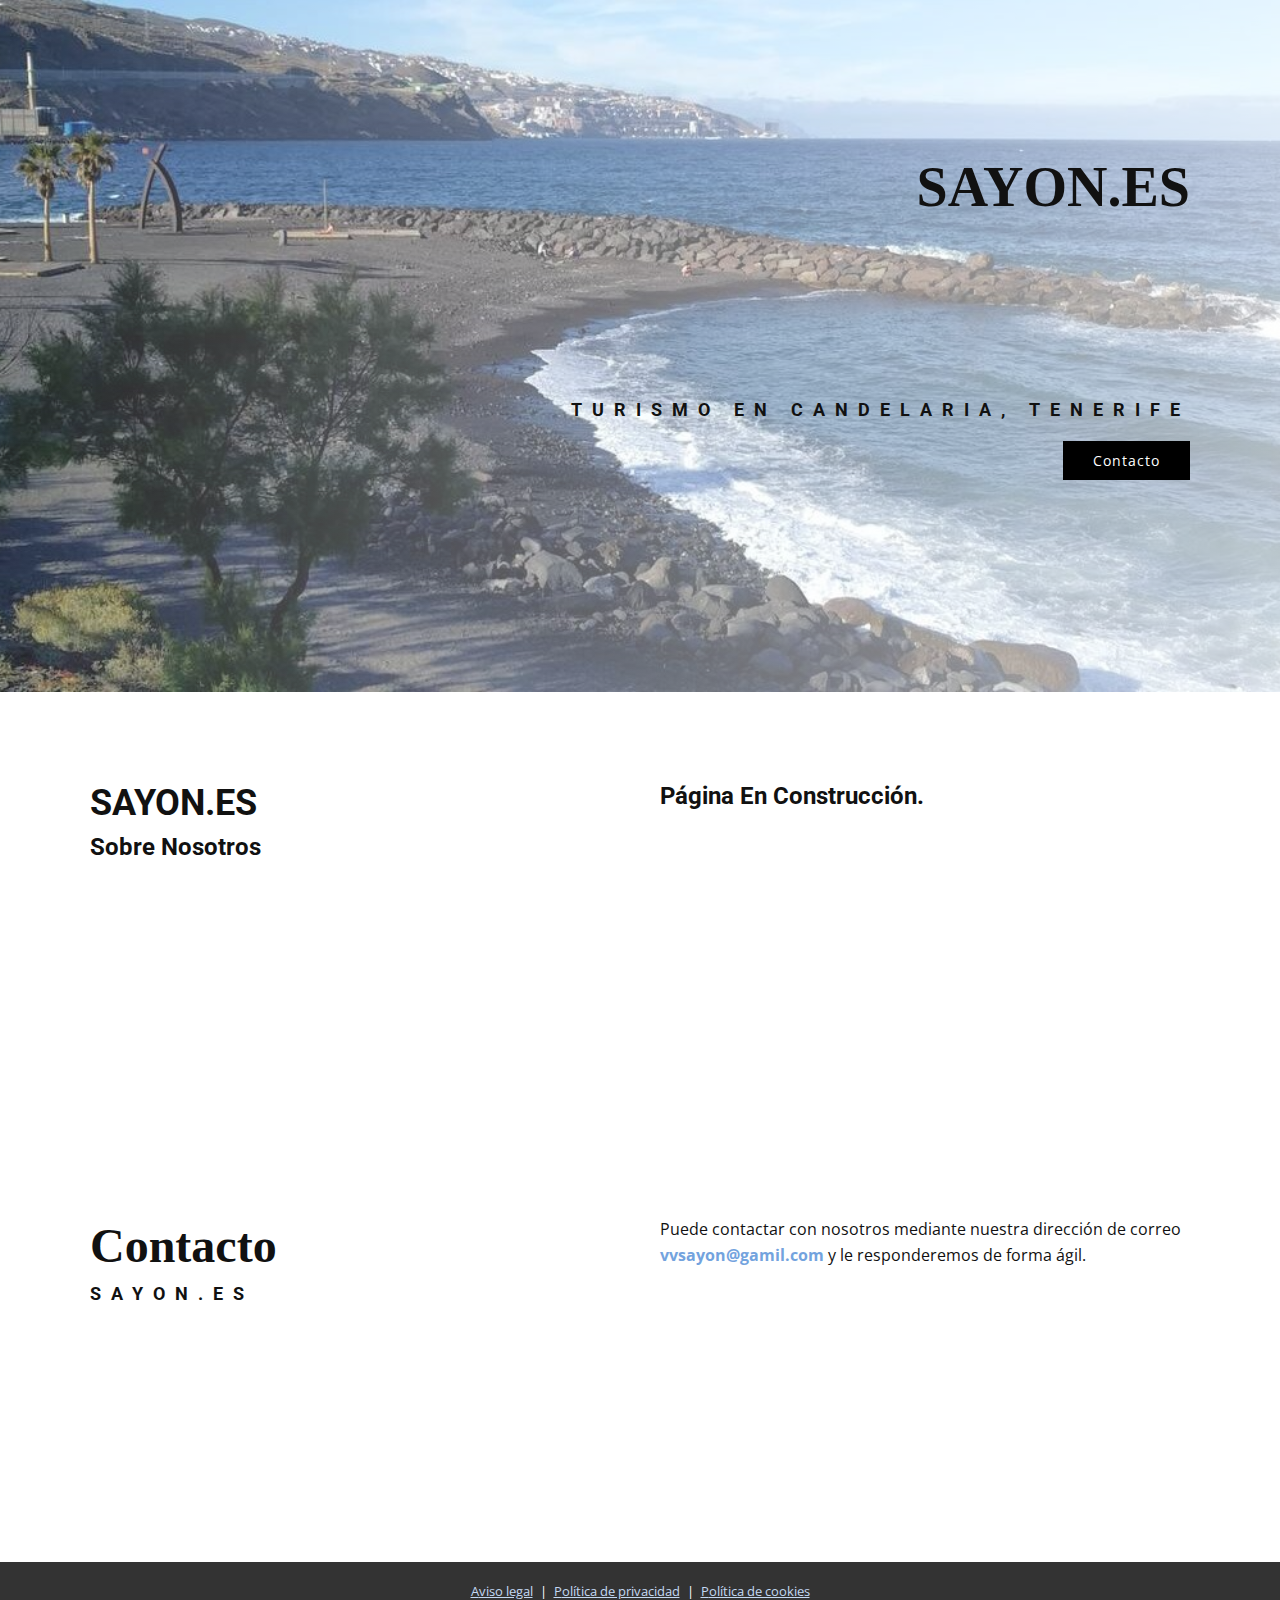
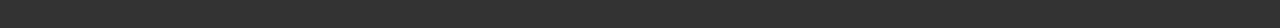
<file: index.html>
<!DOCTYPE html>
<html style="font-size: 16px;">
  <head>
    <meta name="viewport" content="width=device-width, initial-scale=1.0">
    <meta charset="utf-8">
    <meta name="keywords" content="Turismo Tenerife Candelaria"><!-- SEO !!!-->
    <meta name="description" content="Turismo Tenerife Candelaria"><!-- SEO !!!-->
    <meta name="page_type" content="np-template-header-footer-from-plugin">
    <title>SAYON.ES</title><!-- SEO !!!-->
    <link rel="icon" type="image/x-icon" href="images/favicon.ico">
    <link rel="stylesheet" href="css/main.css" media="screen">
    <link rel="stylesheet" href="css/section1.css" media="screen">
    <link rel="stylesheet" href="css/section2.css" media="screen">
    <link rel="stylesheet" href="css/section3.css" media="screen">
    <link rel="stylesheet" href="css/section4.css" media="screen">
    <link rel="stylesheet" href="css/section5.css" media="screen">
    <link rel="stylesheet" href="css/section6.css" media="screen">
    <link rel="stylesheet" href="css/section7.css" media="screen">
    <script class="u-script" type="text/javascript" src="js/jquery-1.9.1.min.js" defer=""></script>
    <script class="u-script" type="text/javascript" src="js/sayon.js" defer=""></script>
    <link id="u-theme-google-font" rel="stylesheet" href="https://fonts.googleapis.com/css?family=Roboto:100,100i,300,300i,400,400i,500,500i,700,700i,900,900i|Open+Sans:300,300i,400,400i,600,600i,700,700i,800,800i">
    <!-- link id="u-page-google-font" rel="stylesheet" href="https://fonts.googleapis.com/css?family=heading-font|text-font" -->
    
    <script type="application/ld+json">{
		"@context": "http://schema.org",
		"@type": "Organization",
		"name": "",
		"url": "https://lmcruza.github.io/sayon.es"
}</script>
    <meta property="og:title" content="SAYON">
    <meta property="og:type" content="website">
    <meta name="theme-color" content="#73a3de">
    <link rel="canonical" href="https://lmcruza.github.io/sayon.es">
    <meta property="og:url" content="https://lmcruza.github.io/sayon.es">
  
</head>
  <body class="u-body"> 
    <section class="u-clearfix u-image u-section-1" id="sec-2b37">
      <div class="u-clearfix u-sheet u-sheet-1">
        <div class="u-clearfix u-expanded-width u-layout-wrap u-layout-wrap-1">
          <div class="u-gutter-0 u-layout">
            <div class="u-layout-col">
              <div class="u-align-right u-container-style u-layout-cell u-left-cell u-right-cell u-size-30 u-layout-cell-1">
                <div class="u-container-layout u-valign-middle u-container-layout-1">
                  <h1 class="u-custom-font u-font-georgia u-text u-title u-text-1">SAYON.ES</h1>
                </div>
              </div>
              <div class="u-align-right u-container-style u-layout-cell u-left-cell u-right-cell u-size-30 u-layout-cell-2">
                <div class="u-container-layout u-valign-middle-md u-valign-middle-xl u-container-layout-2">
                  <h4 class="u-text u-text-2">TURISMO EN CANDELARIA, TENERIFE</h4>
                  <a href="#contact_section" class="u-black u-btn u-button-style u-btn-1">Contacto</a>
                </div>
              </div>
            </div>
          </div>
        </div>
      </div>
    </section>
    <section class="u-clearfix u-section-2" id="sec-eea3">
      <div class="u-clearfix u-sheet u-sheet-1">
        <div class="u-clearfix u-expanded-width u-layout-wrap u-layout-wrap-1">
          <div class="u-layout">
            <div class="u-layout-row">
              <div class="u-container-style u-layout-cell u-left-cell u-size-30 u-layout-cell-1">
                <div class="u-container-layout u-container-layout-1">
                  <h2 class="u-text u-text-1">SAYON.ES</h2>
                  <h4 class="u-text u-text-2">Sobre nosotros</h4>
                  <p class="u-text u-text-3">&nbsp;</p>
                </div>
              </div>
              <div class="u-container-style u-layout-cell u-right-cell u-size-30 u-layout-cell-2">
                <div class="u-container-layout u-container-layout-2">
                  <h4 class="u-text u-text-3">P&aacute;gina en construcci&oacute;n.</h4>
                </div>
              </div>
            </div>
          </div>
        </div>
      </div>
    </section>
    <section class="u-clearfix u-section-7" id="contact_section">
      <div class="u-clearfix u-sheet u-sheet-1">
        <div class="u-clearfix u-expanded-width u-layout-wrap u-layout-wrap-1">
          <div class="u-layout">
            <div class="u-layout-row">
              <div class="u-container-style u-layout-cell u-left-cell u-size-30 u-layout-cell-1">
                <div class="u-container-layout u-container-layout-1">
                  <h2 class="u-custom-font u-font-georgia u-text u-text-1">Contacto</h2>
                  <h4 class="u-text u-text-2">SAYON.ES</h4>
                </div>
              </div>
              <div class="u-container-style u-layout-cell u-right-cell u-size-30 u-layout-cell-2">
                <div class="u-container-layout u-container-layout-2">
                  <p class="u-text u-text-3">Puede contactar con nosotros mediante nuestra direcci&oacute;n de correo <a href="mailto:vvsayon@gamil.com"><b>vvsayon@gamil.com</b></a> y le responderemos de forma &aacute;gil.
                    <br><br><br>
                  </p>
<!--
                  <p class="u-text u-text-3">Tambi&eacute;n puede llamarnos a los siguientes tel&eacute;fonos <a href="tel:+34918643714"><b>918643714</b></a> &oacute; <a href="tel:+34644973376"><b>+34644973376</b></a> de lunes a viernes de 9:00 a 18:00.
-->
<!--
                  <h4 class="u-text u-text-4">BOOKING RANGES</h4>
                  <ul class="u-text u-text-5">
                    <li>7 night stay: from 3pm Friday or Monday to 10am the following Friday or Monday</li>
                    <li>4 night stay: from 3pm Monday to 10am Friday</li>
                    <li>3 night stay: from 3pm Friday to 10am Monday</li>
                  </ul>
                  <a href="#" class="u-black u-btn u-button-style u-btn-1">book now</a>
-->
                </div>
              </div>
            </div>
          </div>
        </div>
      </div>
    </section>

    <section class="u-backlink u-clearfix u-grey-80">
      <a class="u-link" href="aviso-legal.html" target="_blank">
        <span>Aviso legal</span>
      </a>
      <p class="u-text">
        <span>&nbsp;|&nbsp;</span>
      </p>
      <a class="u-link" href="politica-privacidad.html" target="_blank">
        <span>Pol&iacute;tica de privacidad</span>
      </a> 
      <p class="u-text">
        <span>&nbsp;|&nbsp;</span>
      </p>
      <a class="u-link" href="politica-cookies.html" target="_blank">
        <span>Pol&iacute;tica de cookies</span>
      </a>
    </section>

  </body>
</html>
</file>
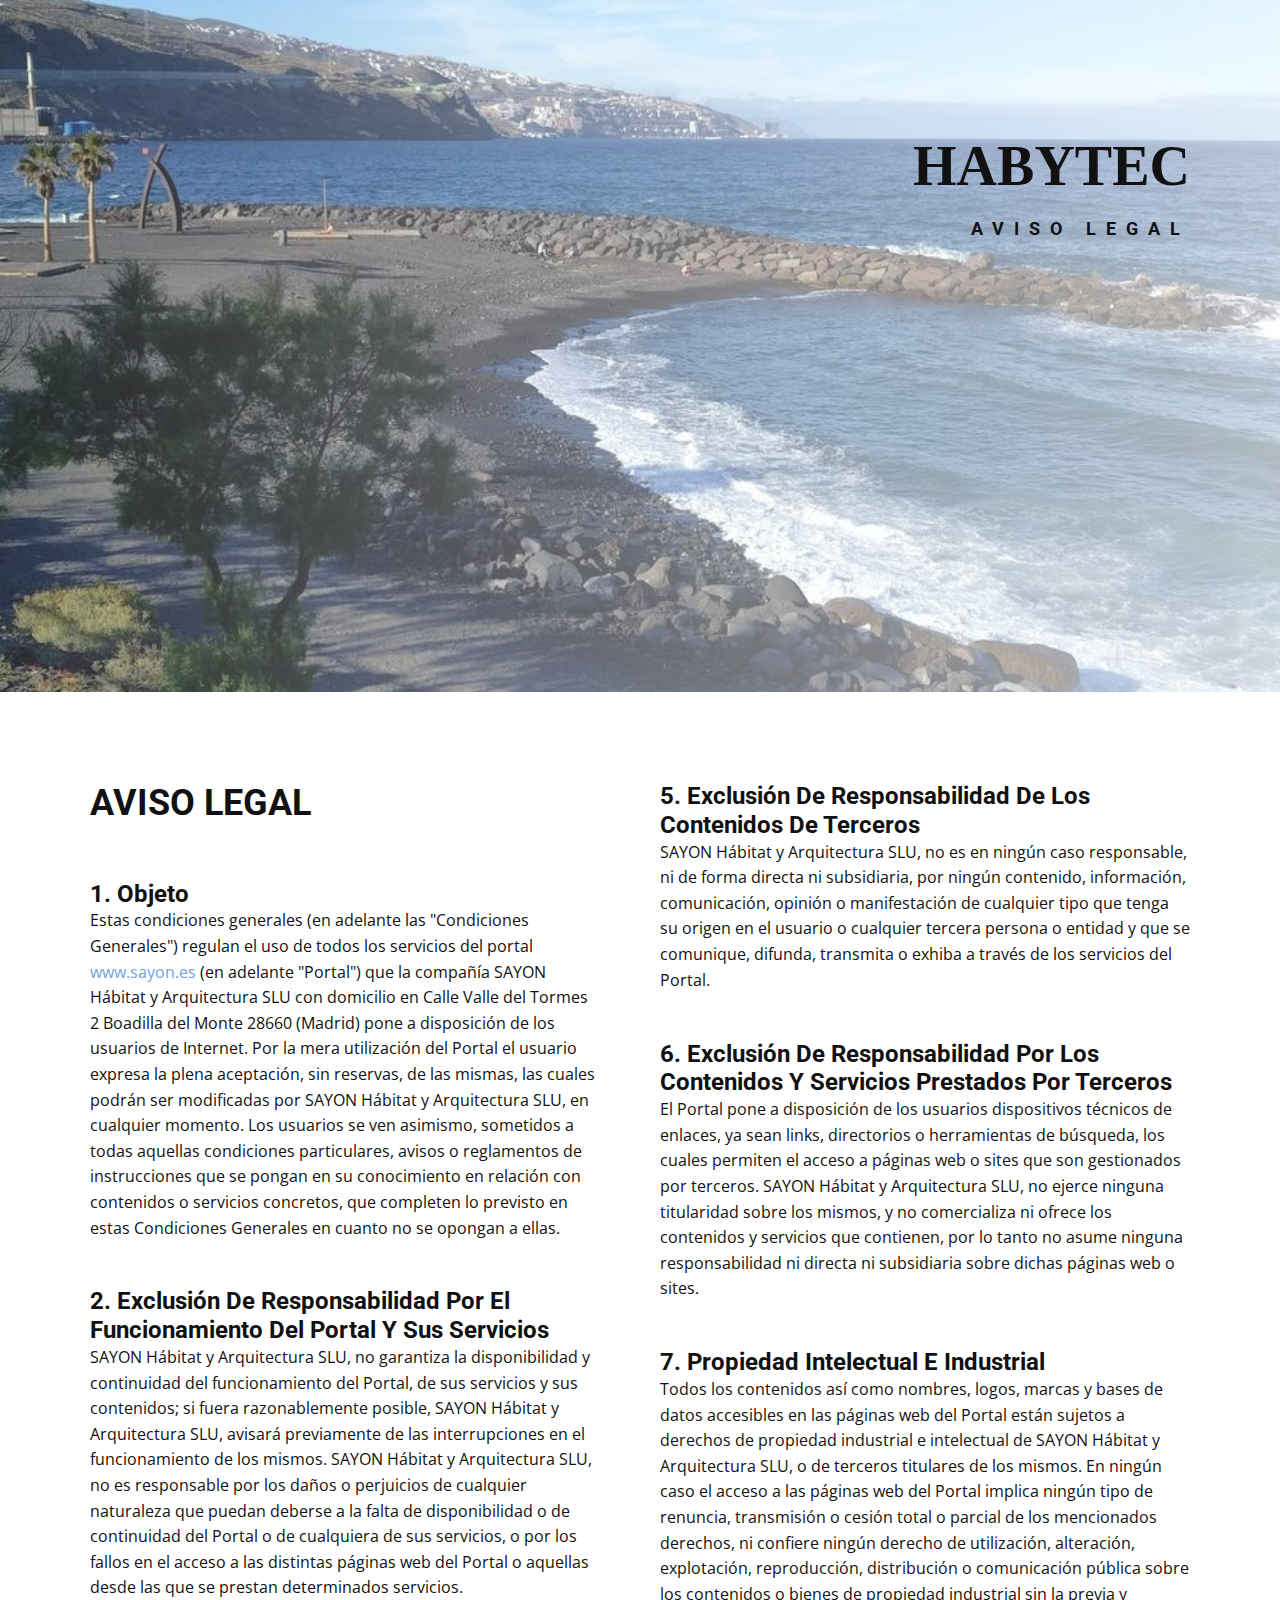
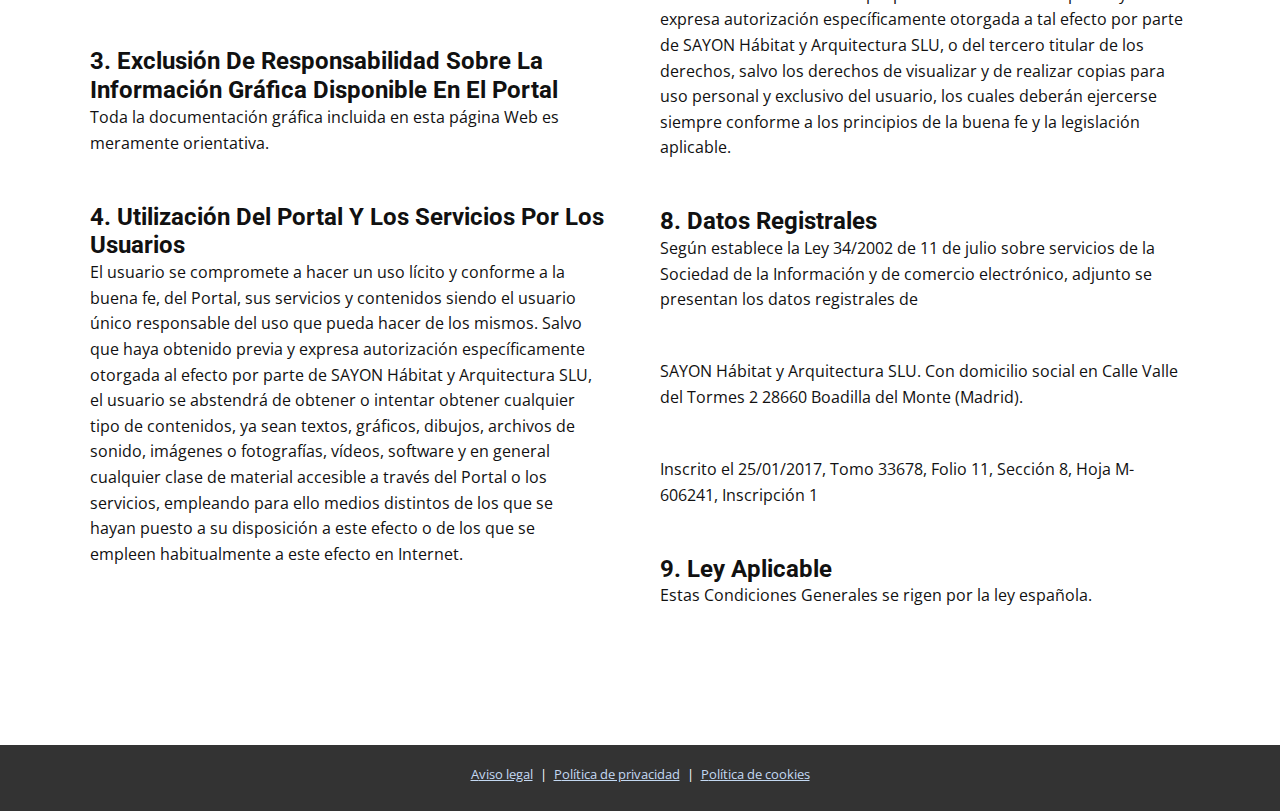
<file: aviso-legal.html>
<!DOCTYPE html>
<html style="font-size: 16px;">
  <head>
    <meta name="viewport" content="width=device-width, initial-scale=1.0">
    <meta charset="utf-8">
    <meta name="keywords" content="Located in the grounds of St Mawes Castle, Fort House, Cornwall, This place is special..., Contact Us">
    <meta name="description" content="">
    <meta name="page_type" content="np-template-header-footer-from-plugin">
    <title>SAYON - Aviso Legal</title>
    <link rel="icon" type="image/x-icon" href="images/favicon.ico">
    <link rel="stylesheet" href="css/main.css" media="screen">
    <link rel="stylesheet" href="css/section1.css" media="screen">
    <link rel="stylesheet" href="css/section2.css" media="screen">
    <link rel="stylesheet" href="css/section3.css" media="screen">
    <link rel="stylesheet" href="css/section4.css" media="screen">
    <link rel="stylesheet" href="css/section5.css" media="screen">
    <link rel="stylesheet" href="css/section6.css" media="screen">
    <link rel="stylesheet" href="css/section7.css" media="screen">
    <script class="u-script" type="text/javascript" src="js/jquery-1.9.1.min.js" defer=""></script>
    <script class="u-script" type="text/javascript" src="js/sayon.js" defer=""></script>
    <link id="u-theme-google-font" rel="stylesheet" href="https://fonts.googleapis.com/css?family=Roboto:100,100i,300,300i,400,400i,500,500i,700,700i,900,900i|Open+Sans:300,300i,400,400i,600,600i,700,700i,800,800i">
    <!-- link id="u-page-google-font" rel="stylesheet" href="https://fonts.googleapis.com/css?family=heading-font|text-font" -->
    
    <script type="application/ld+json">{
		"@context": "http://schema.org",
		"@type": "Organization",
		"name": "",
		"url": "https://lmcruza.github.io/sayon.es"
}</script>
    <meta property="og:title" content="SAYON">
    <meta property="og:type" content="website">
    <meta name="theme-color" content="#73a3de">
    <link rel="canonical" href="https://lmcruza.github.io/sayon.es">
    <meta property="og:url" content="https://lmcruza.github.io/sayon.es">
  
</head>
  <body class="u-body"> 
    <section class="u-clearfix u-image u-section-1" id="sec-2b37">
      <div class="u-clearfix u-sheet u-sheet-1">
        <div class="u-clearfix u-expanded-width u-layout-wrap u-layout-wrap-1">
          <div class="u-gutter-0 u-layout">
            <div class="u-layout-col">
              <div class="u-align-right u-container-style u-layout-cell u-left-cell u-right-cell u-size-30 u-layout-cell-1">
                <div class="u-container-layout u-valign-middle u-container-layout-1">
                  <h1 class="u-custom-font u-font-georgia u-text u-title u-text-1"><a href="https://lmcruza.github.io/sayon.es">HABYTEC</a>
                  </h1>
                  <h4 class="u-text u-text-2">Aviso Legal</h4>
                </div>
              </div>
            </div>
          </div>
        </div>
      </div>
    </section>
    <section class="u-clearfix u-section-2" id="sec-eea3">
      <div class="u-clearfix u-sheet u-sheet-1">
        <div class="u-clearfix u-expanded-width u-layout-wrap u-layout-wrap-1">
          <div class="u-layout">
            <div class="u-layout-row">
              <div class="u-container-style u-layout-cell u-left-cell u-size-30 u-layout-cell-1">
                <div class="u-container-layout u-container-layout-1">
                  <h2 class="u-text u-text-1">AVISO LEGAL</h2>
                  <p class="u-text u-text-2">&nbsp;</p>
                  <h4 class="u-text u-text-3">1. Objeto</h4>
                  <p class="u-text u-text-4">Estas condiciones generales (en adelante las "Condiciones Generales") regulan el uso de todos los servicios del portal <a href="www.sayon.es">www.sayon.es</a> (en adelante "Portal") que la compañía SAYON Hábitat y Arquitectura SLU con domicilio en Calle Valle del Tormes 2 Boadilla del Monte 28660 (Madrid) pone a disposición de los usuarios de Internet. Por la mera utilización del Portal el usuario expresa la plena aceptación, sin reservas, de las mismas, las cuales podrán ser modificadas por SAYON Hábitat y Arquitectura SLU, en cualquier momento. Los usuarios se ven asimismo, sometidos a todas aquellas condiciones particulares, avisos o reglamentos de instrucciones que se pongan en su conocimiento en relación con contenidos o servicios concretos, que completen lo previsto en estas Condiciones Generales en cuanto no se opongan a ellas.</p>
                  <p class="u-text u-text-2">&nbsp;</p>
                  <h4 class="u-text u-text-3">2. Exclusión de responsabilidad por el funcionamiento del portal y sus servicios</h4>
                  <p class="u-text u-text-4">SAYON Hábitat y Arquitectura SLU, no garantiza la disponibilidad y continuidad del funcionamiento del Portal, de sus servicios y sus contenidos; si fuera razonablemente posible, SAYON Hábitat y Arquitectura SLU, avisará previamente de las interrupciones en el funcionamiento de los mismos. SAYON Hábitat y Arquitectura SLU, no es responsable por los daños o perjuicios de cualquier naturaleza que puedan deberse a la falta de disponibilidad o de continuidad del Portal o de cualquiera de sus servicios, o por los fallos en el acceso a las distintas páginas web del Portal o aquellas desde las que se prestan determinados servicios.</p>
                  <p class="u-text u-text-2">&nbsp;</p>
                  <h4 class="u-text u-text-3">3. Exclusión de responsabilidad sobre la información gráfica disponible en el portal</h4>
                  <p class="u-text u-text-4">Toda la documentación gráfica incluida en esta página Web es meramente orientativa.</p>
                  <p class="u-text u-text-2">&nbsp;</p>
                  <h4 class="u-text u-text-3">4. Utilización del Portal y los servicios por los usuarios</h4>
                  <p class="u-text u-text-4">El usuario se compromete a hacer un uso lícito y conforme a la buena fe, del Portal, sus servicios y contenidos siendo el usuario único responsable del uso que pueda hacer de los mismos. Salvo que haya obtenido previa y expresa autorización específicamente otorgada al efecto por parte de SAYON Hábitat y Arquitectura SLU, el usuario se abstendrá de obtener o intentar obtener cualquier tipo de contenidos, ya sean textos, gráficos, dibujos, archivos de sonido, imágenes o fotografías, vídeos, software y en general cualquier clase de material accesible a través del Portal o los servicios, empleando para ello medios distintos de los que se hayan puesto a su disposición a este efecto o de los que se empleen habitualmente a este efecto en Internet.</p>
                </div>
              </div>
              <div class="u-container-style u-layout-cell u-right-cell u-size-30 u-layout-cell-2">
                <div class="u-container-layout u-container-layout-2">
                    <h4 class="u-text u-text-3">5. Exclusión de responsabilidad de los contenidos de Terceros</h4>
                    <p class="u-text u-text-4">SAYON Hábitat y Arquitectura SLU, no es en ningún caso responsable, ni de forma directa ni subsidiaria, por ningún contenido, información, comunicación, opinión o manifestación de cualquier tipo que tenga su origen en el usuario o cualquier tercera persona o entidad y que se comunique, difunda, transmita o exhiba a través de los servicios del Portal.</p>
                    <p class="u-text u-text-2">&nbsp;</p>
                    <h4 class="u-text u-text-3">6. Exclusión de responsabilidad por los contenidos y servicios prestados por Terceros</h4>
                    <p class="u-text u-text-4">El Portal pone a disposición de los usuarios dispositivos técnicos de enlaces, ya sean links, directorios o herramientas de búsqueda, los cuales permiten el acceso a páginas web o sites que son gestionados por terceros. SAYON Hábitat y Arquitectura SLU, no ejerce ninguna titularidad sobre los mismos, y no comercializa ni ofrece los contenidos y servicios que contienen, por lo tanto no asume ninguna responsabilidad ni directa ni subsidiaria sobre dichas páginas web o sites.</p>
                    <p class="u-text u-text-2">&nbsp;</p>
                    <h4 class="u-text u-text-3">7. Propiedad Intelectual e Industrial</h4>
                    <p class="u-text u-text-4">Todos los contenidos así como nombres, logos, marcas y bases de datos accesibles en las páginas web del Portal están sujetos a derechos de propiedad industrial e intelectual de SAYON Hábitat y Arquitectura SLU, o de terceros titulares de los mismos. En ningún caso el acceso a las páginas web del Portal implica ningún tipo de renuncia, transmisión o cesión total o parcial de los mencionados derechos, ni confiere ningún derecho de utilización, alteración, explotación, reproducción, distribución o comunicación pública sobre los contenidos o bienes de propiedad industrial sin la previa y expresa autorización específicamente otorgada a tal efecto por parte de SAYON Hábitat y Arquitectura SLU, o del tercero titular de los derechos, salvo los derechos de visualizar y de realizar copias para uso personal y exclusivo del usuario, los cuales deberán ejercerse siempre conforme a los principios de la buena fe y la legislación aplicable.</p>
                    <p class="u-text u-text-2">&nbsp;</p>
                    <h4 class="u-text u-text-3">8. Datos Registrales</h4>
                    <p class="u-text u-text-4">Según establece la Ley 34/2002 de 11 de julio sobre servicios de la Sociedad de la Información y de comercio electrónico, adjunto se presentan los datos registrales de </p>
                    <p class="u-text u-text-2">&nbsp;</p>
                    <p class="u-text u-text-4">SAYON Hábitat y Arquitectura SLU. Con domicilio social en Calle Valle del Tormes 2 28660 Boadilla del Monte (Madrid).</p>
                    <p class="u-text u-text-2">&nbsp;</p>
                    <p class="u-text u-text-4">Inscrito el 25/01/2017, Tomo 33678, Folio 11, Sección 8, Hoja M-606241, Inscripción 1</p>
                    <p class="u-text u-text-2">&nbsp;</p>
                    <h4 class="u-text u-text-3">9. Ley Aplicable</h4>
                    <p class="u-text u-text-4">Estas Condiciones Generales se rigen por la ley española.</p>
                    <p class="u-text u-text-2">&nbsp;</p>
                  </div>
              </div>
            </div>
          </div>
        </div>
      </div>
    </section>

    <section class="u-backlink u-clearfix u-grey-80">
      <a class="u-link" href="aviso-legal.html" target="_blank">
        <span>Aviso legal</span>
      </a>
      <p class="u-text">
        <span>&nbsp;|&nbsp;</span>
      </p>
      <a class="u-link" href="politica-privacidad.html" target="_blank">
        <span>Pol&iacute;tica de privacidad</span>
      </a> 
      <p class="u-text">
        <span>&nbsp;|&nbsp;</span>
      </p>
      <a class="u-link" href="politica-cookies.html" target="_blank">
        <span>Pol&iacute;tica de cookies</span>
      </a>
    </section>
  
  </body>
</html>
</file>
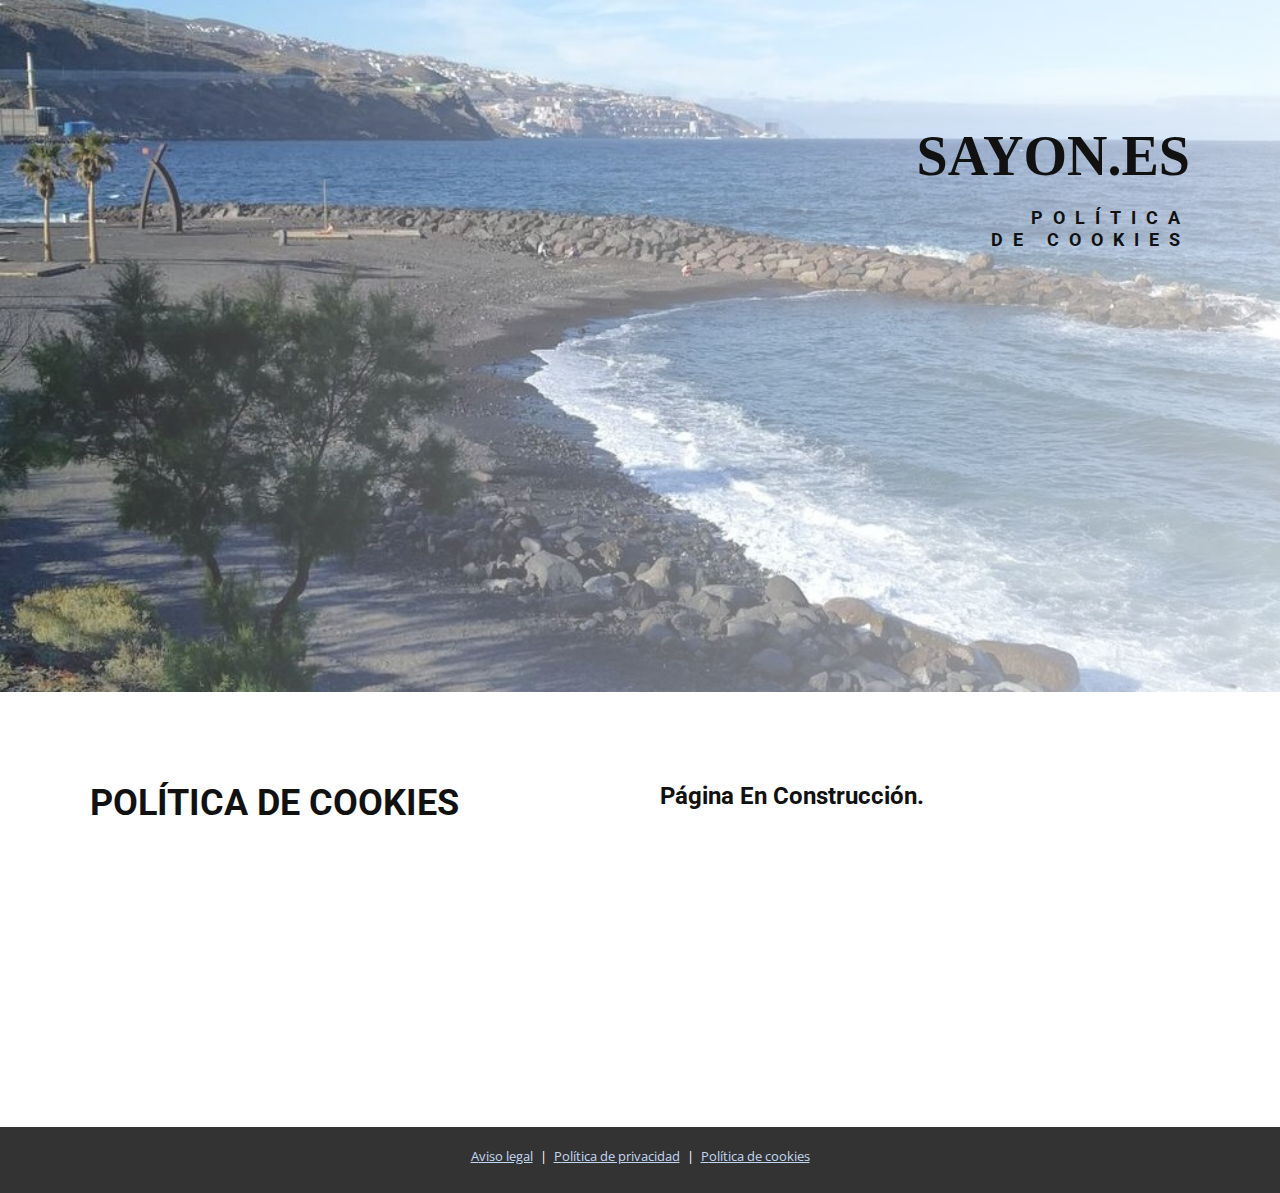
<file: politica-cookies.html>
<!DOCTYPE html>
<html style="font-size: 16px;">
  <head>
    <meta name="viewport" content="width=device-width, initial-scale=1.0">
    <meta charset="utf-8">
    <meta name="keywords" content="Located in the grounds of St Mawes Castle, Fort House, Cornwall, This place is special..., Contact Us">
    <meta name="description" content="">
    <meta name="page_type" content="np-template-header-footer-from-plugin">
    <title>SAYON - Pol&iacute;tica de cookies</title>
    <link rel="icon" type="image/x-icon" href="images/favicon.ico">
    <link rel="stylesheet" href="css/main.css" media="screen">
    <link rel="stylesheet" href="css/section1.css" media="screen">
    <link rel="stylesheet" href="css/section2.css" media="screen">
    <link rel="stylesheet" href="css/section3.css" media="screen">
    <link rel="stylesheet" href="css/section4.css" media="screen">
    <link rel="stylesheet" href="css/section5.css" media="screen">
    <link rel="stylesheet" href="css/section6.css" media="screen">
    <link rel="stylesheet" href="css/section7.css" media="screen">
    <script class="u-script" type="text/javascript" src="js/jquery-1.9.1.min.js" defer=""></script>
    <script class="u-script" type="text/javascript" src="js/sayon.js" defer=""></script>
    <link id="u-theme-google-font" rel="stylesheet" href="https://fonts.googleapis.com/css?family=Roboto:100,100i,300,300i,400,400i,500,500i,700,700i,900,900i|Open+Sans:300,300i,400,400i,600,600i,700,700i,800,800i">
    <!-- link id="u-page-google-font" rel="stylesheet" href="https://fonts.googleapis.com/css?family=heading-font|text-font" -->
    
    <script type="application/ld+json">{
		"@context": "http://schema.org",
		"@type": "Organization",
		"name": "",
		"url": "https://lmcruza.github.io/sayon.es"
}</script>
    <meta property="og:title" content="SAYON">
    <meta property="og:type" content="website">
    <meta name="theme-color" content="#73a3de">
    <link rel="canonical" href="https://lmcruza.github.io/sayon.es">
    <meta property="og:url" content="https://lmcruza.github.io/sayon.es">
  
</head>
  <body class="u-body"> 
    <section class="u-clearfix u-image u-section-1" id="sec-2b37">
      <div class="u-clearfix u-sheet u-sheet-1">
        <div class="u-clearfix u-expanded-width u-layout-wrap u-layout-wrap-1">
          <div class="u-gutter-0 u-layout">
            <div class="u-layout-col">
              <div class="u-align-right u-container-style u-layout-cell u-left-cell u-right-cell u-size-30 u-layout-cell-1">
                <div class="u-container-layout u-valign-middle u-container-layout-1">
                  <h1 class="u-custom-font u-font-georgia u-text u-title u-text-1"><a href="https://lmcruza.github.io/sayon.es">SAYON.ES</a>
                  </h1>
                  <h4 class="u-text u-text-2">Pol&iacute;tica<br>de cookies</h4>
                </div>
              </div>
            </div>
          </div>
        </div>
      </div>
    </section>
    <section class="u-clearfix u-section-2" id="sec-eea3">
      <div class="u-clearfix u-sheet u-sheet-1">
        <div class="u-clearfix u-expanded-width u-layout-wrap u-layout-wrap-1">
          <div class="u-layout">
            <div class="u-layout-row">
              <div class="u-container-style u-layout-cell u-left-cell u-size-30 u-layout-cell-1">
                <div class="u-container-layout u-container-layout-1">
                  <h2 class="u-text u-text-1">POL&Iacute;TICA DE COOKIES</h2>
                </div>
              </div>
              <div class="u-container-style u-layout-cell u-right-cell u-size-30 u-layout-cell-2">
                <div class="u-container-layout u-container-layout-2">
                  <h4 class="u-text u-text-3">P&aacute;gina en construcci&oacute;n.</h4>
                </div>
              </div>
            </div>
          </div>
        </div>
      </div>
    </section>

    <section class="u-backlink u-clearfix u-grey-80">
      <a class="u-link" href="aviso-legal.html" target="_blank">
        <span>Aviso legal</span>
      </a>
      <p class="u-text">
        <span>&nbsp;|&nbsp;</span>
      </p>
      <a class="u-link" href="politica-privacidad.html" target="_blank">
        <span>Pol&iacute;tica de privacidad</span>
      </a> 
      <p class="u-text">
        <span>&nbsp;|&nbsp;</span>
      </p>
      <a class="u-link" href="politica-cookies.html" target="_blank">
        <span>Pol&iacute;tica de cookies</span>
      </a>
    </section>

  </body>
</html>
</file>
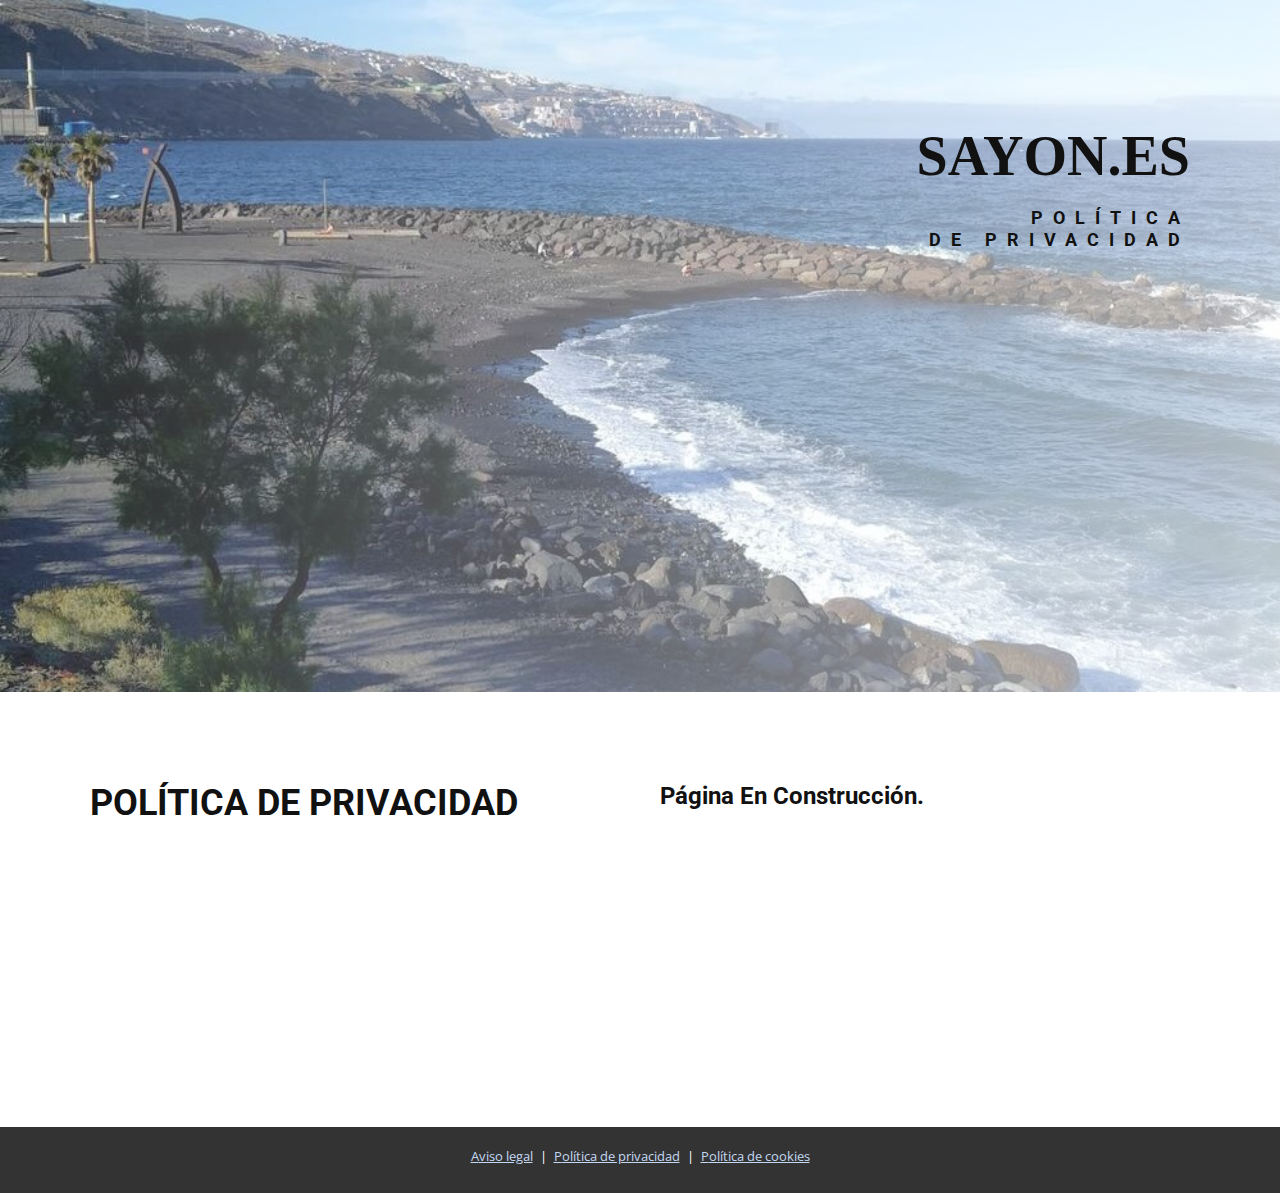
<file: politica-privacidad.html>
<!DOCTYPE html>
<html style="font-size: 16px;">
  <head>
    <meta name="viewport" content="width=device-width, initial-scale=1.0">
    <meta charset="utf-8">
    <meta name="keywords" content="Located in the grounds of St Mawes Castle, Fort House, Cornwall, This place is special..., Contact Us">
    <meta name="description" content="">
    <meta name="page_type" content="np-template-header-footer-from-plugin">
    <title>SAYON - Pol&iacute;tica de privacidad</title>
    <link rel="icon" type="image/x-icon" href="images/favicon.ico">
    <link rel="stylesheet" href="css/main.css" media="screen">
    <link rel="stylesheet" href="css/section1.css" media="screen">
    <link rel="stylesheet" href="css/section2.css" media="screen">
    <link rel="stylesheet" href="css/section3.css" media="screen">
    <link rel="stylesheet" href="css/section4.css" media="screen">
    <link rel="stylesheet" href="css/section5.css" media="screen">
    <link rel="stylesheet" href="css/section6.css" media="screen">
    <link rel="stylesheet" href="css/section7.css" media="screen">
    <script class="u-script" type="text/javascript" src="js/jquery-1.9.1.min.js" defer=""></script>
    <script class="u-script" type="text/javascript" src="js/sayon.js" defer=""></script>
    <link id="u-theme-google-font" rel="stylesheet" href="https://fonts.googleapis.com/css?family=Roboto:100,100i,300,300i,400,400i,500,500i,700,700i,900,900i|Open+Sans:300,300i,400,400i,600,600i,700,700i,800,800i">
    <!-- link id="u-page-google-font" rel="stylesheet" href="https://fonts.googleapis.com/css?family=heading-font|text-font" -->
    
    <script type="application/ld+json">{
		"@context": "http://schema.org",
		"@type": "Organization",
		"name": "",
		"url": "https://lmcruza.github.io/sayon.es"
}</script>
    <meta property="og:title" content="SAYON">
    <meta property="og:type" content="website">
    <meta name="theme-color" content="#73a3de">
    <link rel="canonical" href="https://lmcruza.github.io/sayon.es">
    <meta property="og:url" content="https://lmcruza.github.io/sayon.es">
  
</head>
  <body class="u-body"> 
    <section class="u-clearfix u-image u-section-1" id="sec-2b37">
      <div class="u-clearfix u-sheet u-sheet-1">
        <div class="u-clearfix u-expanded-width u-layout-wrap u-layout-wrap-1">
          <div class="u-gutter-0 u-layout">
            <div class="u-layout-col">
              <div class="u-align-right u-container-style u-layout-cell u-left-cell u-right-cell u-size-30 u-layout-cell-1">
                <div class="u-container-layout u-valign-middle u-container-layout-1">
                  <h1 class="u-custom-font u-font-georgia u-text u-title u-text-1"><a href="https://lmcruza.github.io/sayon.es">SAYON.ES</a>
                  </h1>
                  <h4 class="u-text u-text-2">Pol&iacute;tica<br>de privacidad</h4>
                </div>
              </div>
            </div>
          </div>
        </div>
      </div>
    </section>
    <section class="u-clearfix u-section-2" id="sec-eea3">
      <div class="u-clearfix u-sheet u-sheet-1">
        <div class="u-clearfix u-expanded-width u-layout-wrap u-layout-wrap-1">
          <div class="u-layout">
            <div class="u-layout-row">
              <div class="u-container-style u-layout-cell u-left-cell u-size-30 u-layout-cell-1">
                <div class="u-container-layout u-container-layout-1">
                  <h2 class="u-text u-text-1">POL&Iacute;TICA DE PRIVACIDAD</h2>
                </div>
              </div>
              <div class="u-container-style u-layout-cell u-right-cell u-size-30 u-layout-cell-2">
                <div class="u-container-layout u-container-layout-2">
                    <h4 class="u-text u-text-3">P&aacute;gina en construcci&oacute;n.</h4>
                  </div>
              </div>
            </div>
          </div>
        </div>
      </div>
    </section>

    <section class="u-backlink u-clearfix u-grey-80">
      <a class="u-link" href="aviso-legal.html" target="_blank">
        <span>Aviso legal</span>
      </a>
      <p class="u-text">
        <span>&nbsp;|&nbsp;</span>
      </p>
      <a class="u-link" href="politica-privacidad.html" target="_blank">
        <span>Pol&iacute;tica de privacidad</span>
      </a> 
      <p class="u-text">
        <span>&nbsp;|&nbsp;</span>
      </p>
      <a class="u-link" href="politica-cookies.html" target="_blank">
        <span>Pol&iacute;tica de cookies</span>
      </a>
    </section>

  </body>
</html>
</file>
<file: css/section1.css>
.u-section-1 {
    background-image: url('../images/section1/cabecera.jpg'), linear-gradient(to right, #222222, #ababab);
    background-position: center;
    background-repeat: no-repeat;
    background-size: cover;
    background-blend-mode: screen;
  }
  .u-section-1 .u-sheet-1 {
    min-height: 692px;
  }
  .u-section-1 .u-layout-wrap-1 {
    margin: 36px 0 60px auto;
  }
  .u-section-1 .u-layout-cell-1 {
    background-image: none;
    min-height: 304px;
  }
  .u-section-1 .u-container-layout-1 {
    padding-left: 20px;
    padding-right: 20px;
  }
  .u-section-1 .u-text-1 {
    font-size: 3.5rem;
    margin: 0;
  }
  .u-section-1 .u-layout-cell-2 {
    background-image: none;
    min-height: 199px;
  }
  .u-section-1 .u-container-layout-2 {
    padding-left: 20px;
    padding-right: 20px;
  }
  .u-section-1 .u-text-2 {
    text-transform: uppercase;
    font-size: 1.125rem;
    letter-spacing: 10px;
    margin: 20px 0 0;
  }
  .u-section-1 .u-text-3 {
    margin: 20px 0 0;
  }
  .u-section-1 .u-btn-1 {
    background-image: none;
    font-size: 0.875rem;
    margin: 20px 0 20px auto;
  }
  @media (max-width: 1199px) {
    .u-section-1 .u-layout-wrap-1 {
      margin-bottom: 0;
      margin-right: initial;
      margin-left: initial;
    }
    .u-section-1 .u-layout-cell-1 {
      min-height: 251px;
    }
    .u-section-1 .u-container-layout-1 {
      padding-left: 16px;
      padding-right: 16px;
    }
    .u-section-1 .u-text-1 {
      position: relative;
    }
    .u-section-1 .u-layout-cell-2 {
      min-height: 164px;
    }
    .u-section-1 .u-container-layout-2 {
      padding-left: 0;
      padding-right: 0;
    }
    .u-section-1 .u-text-2 {
      width: auto;
      margin-top: 25px;
      margin-right: 16px;
      margin-left: 115px;
      position: relative;
    }
    .u-section-1 .u-text-3 {
      position: relative;
      margin-right: 18px;
      margin-left: 17px;
    }
    .u-section-1 .u-btn-1 {
      position: relative;
      margin-right: 18px;
    }
  }
  @media (max-width: 991px) {
    .u-section-1 .u-layout-wrap-1 {
      margin-bottom: 60px;
      margin-right: initial;
      margin-left: initial;
    }
    .u-section-1 .u-layout-cell-1 {
      min-height: 100px;
    }
    .u-section-1 .u-container-layout-1 {
      padding-left: 10px;
      padding-right: 10px;
    }
    .u-section-1 .u-layout-cell-2 {
      min-height: 100px;
    }
    .u-section-1 .u-text-2 {
      margin-right: 10px;
      margin-left: 146px;
      width: 125px;
    }
    .u-section-1 .u-text-3 {
      margin-right: 11px;
      margin-left: 11px;
    }
    .u-section-1 .u-btn-1 {
      margin-right: 11px;
    }
  }
  @media (max-width: 767px) {
    .u-section-1 .u-container-layout-1 {
      padding-left: 5px;
      padding-right: 5px;
    }
    .u-section-1 .u-container-layout-2 {
      padding-right: 6px;
    }
    .u-section-1 .u-text-2 {
      width: auto;
      margin-top: 31px;
      margin-right: 0;
      margin-left: 101px;
    }
    .u-section-1 .u-text-3 {
      margin-top: 14px;
      margin-right: 1px;
      margin-left: 5px;
    }
    .u-section-1 .u-btn-1 {
      margin-right: 1px;
    }
  }
  @media (max-width: 575px) {
    .u-section-1 .u-container-layout-1 {
      padding-left: 1px;
      padding-right: 1px;
    }
    .u-section-1 .u-container-layout-2 {
      padding-right: 0;
    }
    .u-section-1 .u-text-2 {
      margin-top: 42px;
      margin-right: 2px;
      margin-left: 20px;
    }
    .u-section-1 .u-text-3 {
      margin-right: 3px;
      margin-left: 2px;
    }
    .u-section-1 .u-btn-1 {
      margin-right: 3px;
    }
  }
</file>
<file: css/section2.css>
.u-section-2 .u-sheet-1 {
  min-height: 434px;
}
.u-section-2 .u-layout-wrap-1 {
  margin: 90px auto 90px 0;
}
.u-section-2 .u-layout-cell-1 {
  min-height: 255px;
}
.u-section-2 .u-container-layout-1 {
  padding-left: 20px;
  padding-right: 20px;
}
.u-section-2 .u-text-1 {
  margin-left: 0;
  margin-right: 0;
  font-size: 2.25rem;
}
.u-section-2 .u-text-2 {
  margin-left: 0;
  margin-right: 0;
  letter-spacing: normal;
  font-size: 1.5rem;
}
.u-section-2 .u-text-3 {
  margin-left: 0;
  margin-right: 0;
  margin-bottom: 0;
}
.u-section-2 .u-layout-cell-2 {
  min-height: 255px;
}
.u-section-2 .u-container-layout-2 {
  padding-left: 20px;
}
.u-section-2 .u-text-4 {
  margin-left: 0;
  margin-right: 20px;
  margin-bottom: 0;
}
.u-section-2 .u-btn-1 {
  margin-left: 0;
  margin-right: auto;
  background-image: none;
  font-size: 0.875rem;
  letter-spacing: 1px;
}
@media (max-width: 1199px) {
  .u-section-2 .u-layout-wrap-1 {
    margin-right: initial;
    margin-left: initial;
  }
  .u-section-2 .u-container-layout-1 {
    padding-left: 16px;
    padding-right: 16px;
  }
  .u-section-2 .u-text-1 {
    position: relative;
    font-size: 3rem;
  }
  .u-section-2 .u-text-2 {
    position: relative;
    letter-spacing: 10px;
    font-size: 1.125rem;
  }
  .u-section-2 .u-text-3 {
    position: relative;
  }
  .u-section-2 .u-container-layout-2 {
    padding-left: 16px;
  }
  .u-section-2 .u-text-4 {
    margin-right: 16px;
    position: relative;
  }
  .u-section-2 .u-btn-1 {
    position: relative;
  }
}
@media (max-width: 991px) {
  .u-section-2 .u-container-layout-1 {
    padding-left: 10px;
    padding-right: 10px;
  }
  .u-section-2 .u-text-1 {
    font-size: 2.25rem;
  }
  .u-section-2 .u-container-layout-2 {
    padding-left: 10px;
  }
  .u-section-2 .u-text-4 {
    margin-right: 10px;
  }
}
@media (max-width: 767px) {
  .u-section-2 .u-container-layout-1 {
    padding-left: 5px;
    padding-right: 5px;
  }
  .u-section-2 .u-container-layout-2 {
    padding-left: 5px;
  }
  .u-section-2 .u-text-4 {
    margin-right: 5px;
  }
}
@media (max-width: 575px) {
  .u-section-2 .u-sheet-1 {
    min-height: auto;
  }
  .u-section-2 .u-layout-cell-1 {
    min-height: auto;
  }
  .u-section-2 .u-container-layout-1 {
    padding-left: 6px;
    padding-right: 6px;
  }
  .u-section-2 .u-text-1 {
    font-size: 3rem;
  }
  .u-section-2 .u-layout-cell-2 {
    min-height: auto;
  }
  .u-section-2 .u-container-layout-2 {
    padding-left: 6px;
  }
  .u-section-2 .u-text-4 {
    margin-right: 6px;
  }
}
</file>
<file: css/section3.css>
.u-section-3 {
    min-height: 404px;
  }
  .u-section-3 .u-layout-wrap-1 {
    margin: 0 auto 0 0;
  }
  .u-section-3 .u-image-1 {
    background-image: url("../images/section3/foto1.png");
    min-height: 404px;
    background-position: 50% 0%;
  }
  .u-section-3 .u-image-2 {
    background-image: url("../images/section3/foto2.png");
    min-height: 404px;
    background-position: 50% 50%;
  }
  .u-section-3 .u-image-3 {
    background-image: url("../images/section3/foto3.png");
    min-height: 404px;
    background-position: 50% 50%;
  }
  .u-section-3 .u-image-4 {
    background-image: url("../images/section3/foto4.png");
    min-height: 404px;
    background-position: 50% 50%;
  }
  @media (max-width: 1199px) {
    .u-section-3 .u-layout-wrap-1 {
      margin-right: initial;
      margin-left: initial;
    }
  }
  @media (max-width: 767px) {
    .u-section-3 {
      min-height: auto;
    }
  }
</file>
<file: css/section4.css>
.u-section-4 .u-sheet-1 {
    min-height: 487px;
  }
  .u-section-4 .u-layout-wrap-1 {
    margin: 91px auto 91px 0;
  }
  .u-section-4 .u-layout-cell-1 {
    min-height: 306px;
  }
  .u-section-4 .u-container-layout-1 {
    padding-left: 20px;
    padding-right: 20px;
  }
  .u-section-4 .u-text-1 {
    margin-left: 0;
    margin-right: 0;
    font-size: 3rem;
  }
  .u-section-4 .u-text-2 {
    margin-left: 0;
    margin-right: 0;
    margin-bottom: 0;
    font-size: 1.5rem;
    text-transform: capitalize;
    letter-spacing: normal;
  }
  .u-section-4 .u-layout-cell-2 {
    min-height: 306px;
    background-image: none;
  }
  .u-section-4 .u-container-layout-2 {
    padding-left: 20px;
    padding-right: 20px;
  }
  .u-section-4 .u-text-3 {
    margin-left: 0;
    margin-right: 0;
    margin-bottom: 0;
  }
  .u-section-4 .u-layout-cell-3 {
    min-height: 306px;
    background-image: none;
  }
  .u-section-4 .u-container-layout-3 {
    padding-left: 20px;
    padding-right: 20px;
  }
  .u-section-4 .u-text-4 {
    margin-left: 0;
    margin-right: 0;
    margin-bottom: 0;
  }
  @media (max-width: 1199px) {
    .u-section-4 .u-layout-wrap-1 {
      margin-right: initial;
      margin-left: initial;
    }
    .u-section-4 .u-container-layout-1 {
      padding-left: 16px;
      padding-right: 16px;
    }
    .u-section-4 .u-text-1 {
      position: relative;
    }
    .u-section-4 .u-text-2 {
      position: relative;
      font-size: 1.125rem;
      text-transform: uppercase;
      letter-spacing: 10px;
    }
    .u-section-4 .u-container-layout-2 {
      padding-left: 16px;
      padding-right: 16px;
    }
    .u-section-4 .u-text-3 {
      position: relative;
    }
    .u-section-4 .u-container-layout-3 {
      padding-left: 16px;
      padding-right: 16px;
    }
    .u-section-4 .u-text-4 {
      position: relative;
    }
  }
  @media (max-width: 991px) {
    .u-section-4 .u-container-layout-1 {
      padding-left: 10px;
      padding-right: 10px;
    }
    .u-section-4 .u-text-1 {
      font-size: 2.25rem;
    }
    .u-section-4 .u-container-layout-2 {
      padding-left: 10px;
      padding-right: 10px;
    }
    .u-section-4 .u-container-layout-3 {
      padding-left: 10px;
      padding-right: 10px;
    }
  }
  @media (max-width: 767px) {
    .u-section-4 .u-layout-cell-1 {
      min-height: 135px;
    }
    .u-section-4 .u-container-layout-1 {
      padding-left: 5px;
      padding-right: 5px;
    }
    .u-section-4 .u-layout-cell-2 {
      min-height: 221px;
    }
    .u-section-4 .u-container-layout-2 {
      padding-left: 5px;
      padding-right: 5px;
    }
    .u-section-4 .u-layout-cell-3 {
      min-height: 191px;
    }
    .u-section-4 .u-container-layout-3 {
      padding-left: 5px;
      padding-right: 5px;
    }
  }
  @media (max-width: 575px) {
    .u-section-4 .u-sheet-1 {
      min-height: auto;
    }
    .u-section-4 .u-layout-cell-1 {
      min-height: auto;
    }
    .u-section-4 .u-container-layout-1 {
      padding-left: 6px;
      padding-right: 6px;
    }
    .u-section-4 .u-text-1 {
      font-size: 3rem;
    }
    .u-section-4 .u-layout-cell-2 {
      min-height: auto;
    }
    .u-section-4 .u-container-layout-2 {
      padding-left: 6px;
      padding-right: 6px;
    }
    .u-section-4 .u-layout-cell-3 {
      min-height: auto;
    }
    .u-section-4 .u-container-layout-3 {
      padding-left: 6px;
      padding-right: 6px;
    }
  }
</file>
<file: css/section5.css>
.u-section-5 {
    min-height: 790px;
  }
  .u-section-5 .u-layout-wrap-1 {
    margin: 0 auto 0 0;
  }
  .u-section-5 .u-image-1 {
    background-image: url("../images/section5/foto1.png");
    min-height: 790px;
    background-position: 50% 50%;
  }
  .u-section-5 .u-image-2 {
    background-image: url("../images/section5/foto2.png");
    min-height: 790px;
    background-position: 50% 50%;
  }
  @media (max-width: 1199px) {
    .u-section-5 .u-layout-wrap-1 {
      margin-right: initial;
      margin-left: initial;
    }
  }
  @media (max-width: 767px) {
    .u-section-5 {
      min-height: auto;
    }
  }
</file>
<file: css/section6.css>
.u-section-6 {
    background-image: none;
  }
  .u-section-6 .u-sheet-1 {
    min-height: 732px;
  }
  .u-section-6 .u-layout-wrap-1 {
    margin: 107px auto 107px 0;
  }
  .u-section-6 .u-layout-cell-1 {
    min-height: 548px;
  }
  .u-section-6 .u-image-1 {
    height: 352px;
    margin: 0 auto 45px 0;
  }
  .u-section-6 .u-text-1 {
    margin-left: 20px;
    margin-right: 20px;
    margin-bottom: 0;
    font-size: 1.5rem;
    text-transform: capitalize;
    letter-spacing: normal;
  }
  .u-section-6 .u-text-2 {
    margin: 41px 20px 20px;
  }
  .u-section-6 .u-layout-cell-2 {
    background-image: none;
    min-height: 548px;
  }
  .u-section-6 .u-image-2 {
    height: 352px;
    margin: 0 auto 0 0;
  }
  .u-section-6 .u-text-3 {
    font-size: 1.5rem;
    text-transform: capitalize;
    letter-spacing: normal;
    margin: 45px 20px 0;
  }
  .u-section-6 .u-text-4 {
    margin: 20px;
  }
  .u-section-6 .u-layout-cell-3 {
    background-image: none;
    min-height: 548px;
  }
  .u-section-6 .u-image-3 {
    height: 352px;
    margin: 0 auto 45px 0;
  }
  .u-section-6 .u-text-5 {
    margin-left: 20px;
    margin-right: 20px;
    font-size: 1.5rem;
    text-transform: capitalize;
    letter-spacing: normal;
  }
  .u-section-6 .u-text-6 {
    margin-left: 20px;
    margin-right: 20px;
  }
  .u-section-6 .u-layout-cell-4 {
    background-image: none;
    min-height: 548px;
  }
  .u-section-6 .u-image-4 {
    height: 352px;
    margin: 0 auto 45px 0;
  }
  .u-section-6 .u-text-7 {
    margin-left: 20px;
    margin-right: 20px;
    font-size: 1.5rem;
    text-transform: capitalize;
    letter-spacing: normal;
  }
  .u-section-6 .u-text-8 {
    margin-left: 20px;
    margin-right: 20px;
  }
  @media (max-width: 1199px) {
    .u-section-6 .u-layout-wrap-1 {
      margin-right: initial;
      margin-left: initial;
    }
    .u-section-6 .u-image-1 {
      height: 290px;
      margin-right: initial;
      margin-left: initial;
    }
    .u-section-6 .u-text-1 {
      margin-left: 16px;
      margin-right: 16px;
      position: relative;
      font-size: 1.125rem;
      text-transform: uppercase;
      letter-spacing: 10px;
    }
    .u-section-6 .u-text-2 {
      margin-left: 16px;
      margin-right: 16px;
    }
    .u-section-6 .u-image-2 {
      height: 290px;
      margin-right: initial;
      margin-left: initial;
    }
    .u-section-6 .u-text-3 {
      font-size: 1.125rem;
      text-transform: uppercase;
      letter-spacing: 10px;
      margin-left: 16px;
      margin-right: 16px;
    }
    .u-section-6 .u-text-4 {
      position: relative;
      margin-left: 16px;
      margin-right: 16px;
    }
    .u-section-6 .u-image-3 {
      height: 290px;
      margin-bottom: 0;
      margin-right: initial;
      margin-left: initial;
    }
    .u-section-6 .u-text-5 {
      font-size: 1.125rem;
      text-transform: uppercase;
      letter-spacing: 10px;
      width: auto;
      position: relative;
      margin: 45px -20px 0 16px;
    }
    .u-section-6 .u-text-6 {
      position: relative;
      margin: 20px 16px 55px;
    }
    .u-section-6 .u-image-4 {
      height: 290px;
      margin-right: initial;
      margin-left: initial;
    }
    .u-section-6 .u-text-7 {
      margin-left: 16px;
      margin-right: 16px;
      position: relative;
      font-size: 1.125rem;
      text-transform: uppercase;
      letter-spacing: 10px;
    }
    .u-section-6 .u-text-8 {
      margin-left: 16px;
      margin-right: 16px;
      position: relative;
    }
  }
  @media (max-width: 991px) {
    .u-section-6 .u-image-1 {
      height: 222px;
      margin-right: initial;
      margin-left: initial;
    }
    .u-section-6 .u-text-1 {
      margin-left: 13px;
      margin-right: 13px;
    }
    .u-section-6 .u-text-2 {
      margin-left: 13px;
      margin-right: 13px;
    }
    .u-section-6 .u-image-2 {
      height: 222px;
      margin-right: initial;
      margin-left: initial;
    }
    .u-section-6 .u-text-3 {
      margin-left: 13px;
      margin-right: 13px;
    }
    .u-section-6 .u-text-4 {
      margin-left: 13px;
      margin-right: 13px;
    }
    .u-section-6 .u-image-3 {
      height: 222px;
      margin-bottom: 45px;
      margin-right: initial;
      margin-left: initial;
    }
    .u-section-6 .u-text-5 {
      margin-left: 13px;
      margin-right: 13px;
      width: NaNpx;
    }
    .u-section-6 .u-text-6 {
      margin-left: 13px;
      margin-right: 13px;
    }
    .u-section-6 .u-image-4 {
      height: 222px;
      margin-right: initial;
      margin-left: initial;
    }
    .u-section-6 .u-text-7 {
      margin-left: 13px;
      margin-right: 13px;
    }
    .u-section-6 .u-text-8 {
      margin-left: 13px;
      margin-right: 13px;
    }
  }
  @media (max-width: 767px) {
    .u-section-6 .u-sheet-1 {
      min-height: 1955px;
    }
    .u-section-6 .u-layout-wrap-1 {
      margin-bottom: 0;
      margin-right: initial;
      margin-left: initial;
    }
    .u-section-6 .u-layout-cell-1 {
      min-height: 356px;
    }
    .u-section-6 .u-image-1 {
      height: 208px;
      margin-right: initial;
      margin-left: initial;
    }
    .u-section-6 .u-text-1 {
      margin-left: 5px;
      margin-right: 5px;
    }
    .u-section-6 .u-text-2 {
      margin-left: 5px;
      margin-right: 5px;
      margin-bottom: 0;
    }
    .u-section-6 .u-layout-cell-2 {
      min-height: 376px;
    }
    .u-section-6 .u-image-2 {
      height: 208px;
      margin-top: 45px;
      margin-right: initial;
      margin-left: initial;
    }
    .u-section-6 .u-text-3 {
      margin-left: 5px;
      margin-right: 5px;
    }
    .u-section-6 .u-text-4 {
      margin-left: 5px;
      margin-right: 5px;
      margin-bottom: 0;
    }
    .u-section-6 .u-layout-cell-3 {
      min-height: 444px;
    }
    .u-section-6 .u-image-3 {
      height: 208px;
      margin-top: 55px;
      margin-bottom: 0;
      margin-right: initial;
      margin-left: initial;
    }
    .u-section-6 .u-text-5 {
      margin-right: -6px;
      margin-left: 5px;
      width: 541px;
    }
    .u-section-6 .u-text-6 {
      margin-left: 5px;
      margin-right: 5px;
      margin-bottom: 0;
    }
    .u-section-6 .u-layout-cell-4 {
      min-height: 680px;
    }
    .u-section-6 .u-image-4 {
      height: 208px;
      margin-top: 65px;
      margin-bottom: 0;
      margin-right: initial;
      margin-left: initial;
    }
    .u-section-6 .u-text-7 {
      margin: 45px 5px 0;
    }
    .u-section-6 .u-text-8 {
      margin: 20px 5px 65px;
    }
  }
  @media (max-width: 575px) {
    .u-section-6 .u-sheet-1 {
      min-height: auto;
    }
    .u-section-6 .u-layout-wrap-1 {
      margin-bottom: 107px;
      margin-right: initial;
      margin-left: initial;
    }
    .u-section-6 .u-layout-cell-1 {
      min-height: auto;
    }
    .u-section-6 .u-image-1 {
      height: 175px;
      margin-right: initial;
      margin-left: initial;
    }
    .u-section-6 .u-text-1 {
      margin-left: 6px;
      margin-right: 6px;
    }
    .u-section-6 .u-text-2 {
      margin-left: 6px;
      margin-right: 6px;
      margin-bottom: 20px;
    }
    .u-section-6 .u-layout-cell-2 {
      min-height: auto;
    }
    .u-section-6 .u-image-2 {
      height: 175px;
      margin-top: 0;
      margin-right: initial;
      margin-left: initial;
    }
    .u-section-6 .u-text-3 {
      margin-left: 6px;
      margin-right: 6px;
    }
    .u-section-6 .u-text-4 {
      margin-bottom: 20px;
      margin-left: 6px;
      margin-right: 6px;
    }
    .u-section-6 .u-layout-cell-3 {
      min-height: 363px;
    }
    .u-section-6 .u-image-3 {
      height: 175px;
      margin-top: 0;
      margin-bottom: 45px;
      margin-right: initial;
      margin-left: initial;
    }
    .u-section-6 .u-text-5 {
      margin-left: 6px;
      margin-right: 6px;
      width: 340px;
    }
    .u-section-6 .u-text-6 {
      margin-left: 6px;
      margin-right: 6px;
    }
    .u-section-6 .u-layout-cell-4 {
      min-height: auto;
    }
    .u-section-6 .u-image-4 {
      height: 175px;
      margin-top: 0;
      margin-bottom: 45px;
      margin-right: initial;
      margin-left: initial;
    }
    .u-section-6 .u-text-7 {
      margin-left: 6px;
      margin-right: 6px;
    }
    .u-section-6 .u-text-8 {
      margin-left: 6px;
      margin-right: 6px;
    }
  }
</file>
<file: css/section7.css>
.u-section-7 .u-sheet-1 {
    min-height: 434px;
  }
  .u-section-7 .u-layout-wrap-1 {
    margin: 90px auto 90px 0;
  }
  .u-section-7 .u-layout-cell-1 {
    min-height: 255px;
  }
  .u-section-7 .u-container-layout-1 {
    padding-left: 20px;
    padding-right: 20px;
  }
  .u-section-7 .u-text-1 {
    margin-left: 0;
    margin-right: 0;
    font-size: 3rem;
  }
  .u-section-7 .u-text-2 {
    margin-left: 0;
    margin-right: 0;
    letter-spacing: 10px;
    font-size: 1.125rem;
    text-transform: uppercase;
  }
  .u-section-7 .u-text-3 {
    margin-left: 0;
    margin-right: 0;
    margin-bottom: 0;
  }
  .u-section-7 .u-layout-cell-2 {
    min-height: 255px;
  }
  .u-section-7 .u-container-layout-2 {
    padding-left: 20px;
    padding-right: 20px;
  }
  .u-section-7 .u-text-4 {
    margin-left: 0;
    margin-right: 0;
    font-size: 1.5rem;
    text-transform: capitalize;
    letter-spacing: normal;
  }
  .u-section-7 .u-text-5 {
    margin-left: 0;
    margin-right: 0;
  }
  .u-section-7 .u-btn-1 {
    margin-left: 0;
    margin-right: auto;
    background-image: none;
    font-size: 0.875rem;
  }
  @media (max-width: 1199px) {
    .u-section-7 .u-layout-wrap-1 {
      margin-right: initial;
      margin-left: initial;
    }
    .u-section-7 .u-container-layout-1 {
      padding-left: 16px;
      padding-right: 16px;
    }
    .u-section-7 .u-text-1 {
      position: relative;
    }
    .u-section-7 .u-text-2 {
      position: relative;
    }
    .u-section-7 .u-text-3 {
      position: relative;
    }
    .u-section-7 .u-container-layout-2 {
      padding-left: 16px;
      padding-right: 16px;
    }
    .u-section-7 .u-text-4 {
      position: relative;
      font-size: 1.125rem;
      text-transform: uppercase;
      letter-spacing: 10px;
    }
    .u-section-7 .u-text-5 {
      position: relative;
    }
    .u-section-7 .u-btn-1 {
      position: relative;
    }
  }
  @media (max-width: 991px) {
    .u-section-7 .u-container-layout-1 {
      padding-left: 13px;
      padding-right: 13px;
    }
    .u-section-7 .u-container-layout-2 {
      padding-left: 13px;
      padding-right: 13px;
    }
  }
  @media (max-width: 767px) {
    .u-section-7 .u-container-layout-1 {
      padding-left: 5px;
      padding-right: 5px;
    }
    .u-section-7 .u-container-layout-2 {
      padding-left: 5px;
      padding-right: 5px;
    }
  }
  @media (max-width: 575px) {
    .u-section-7 .u-sheet-1 {
      min-height: auto;
    }
    .u-section-7 .u-layout-cell-1 {
      min-height: auto;
    }
    .u-section-7 .u-container-layout-1 {
      padding-left: 6px;
      padding-right: 6px;
    }
    .u-section-7 .u-layout-cell-2 {
      min-height: auto;
    }
    .u-section-7 .u-container-layout-2 {
      padding-left: 6px;
      padding-right: 6px;
    }
  }
</file>
